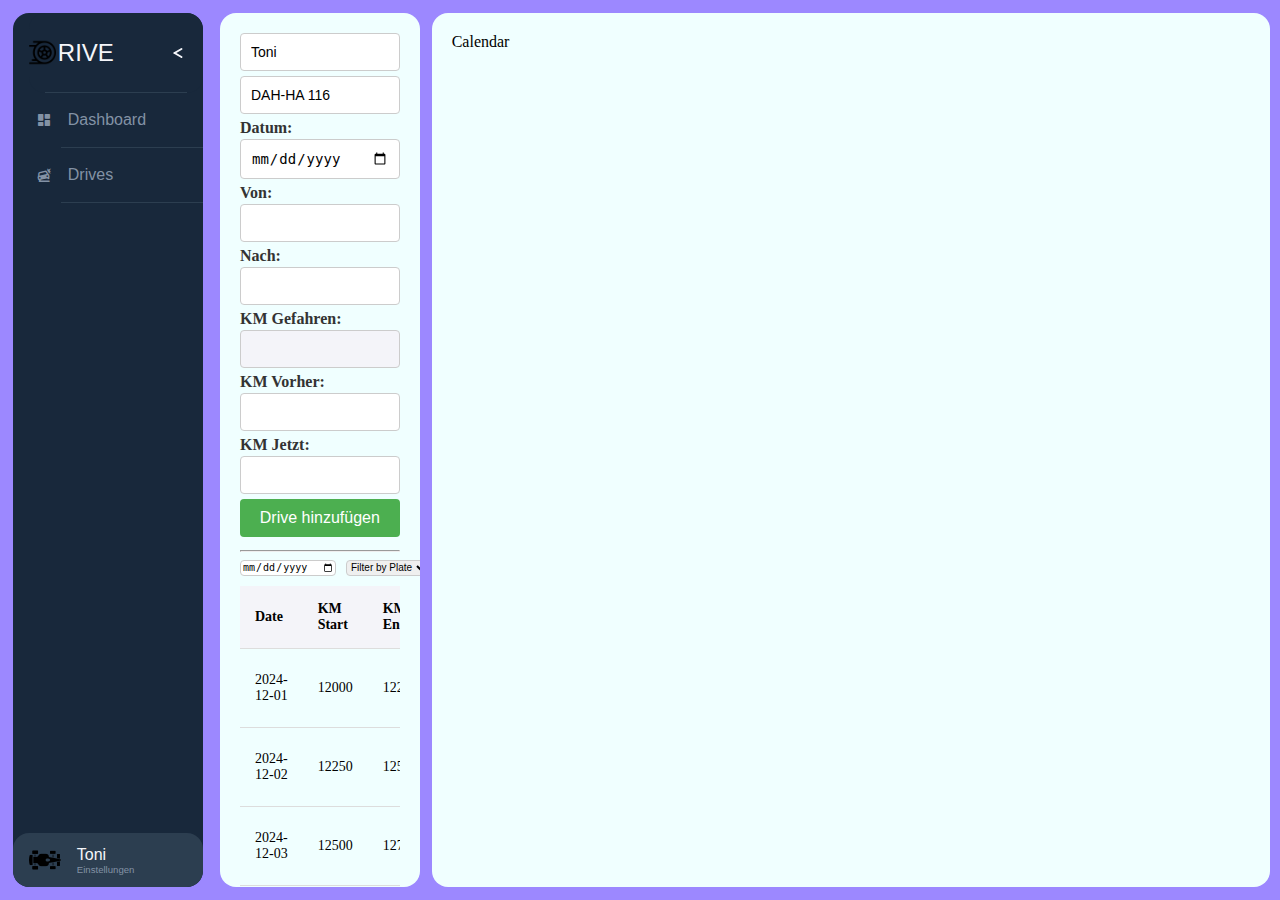
<file: dashboard.html>
<!DOCTYPE html>
<html lang="en">
<head>
    <meta charset="UTF-8">
    <meta name="viewport" content="width=device-width, initial-scale=1.0">
    <link rel="shortcut icon" href="assets/logo.png" type="image/x-icon">
    <link rel="stylesheet" href="css/global.css">
    <link rel="stylesheet" href="css/dashboard.css">
    <link href='https://unpkg.com/boxicons@2.1.4/css/boxicons.min.css' rel='stylesheet'>
    <title>Dashboard - Drive</title>
</head>
<body>
    <div id="nav-bar">
        <input id="nav-toggle" type="checkbox" />
        <div id="nav-header"><a id="nav-title" href="dashboard.html" target="_blank"><img src="assets/racing.png" id="img_logo">RIVE</a>
            <label for="nav-toggle"><span id="nav-toggle-burger"></span></label>
            <hr />
        </div>
        <div id="nav-content">
            <div class="nav-button" onclick="window.location.href = 'dashboard.html';"><i class='bx bxs-dashboard'></i><span>Dashboard</span></div>
            <hr />
            <div class="nav-button" onclick="window.location.href = 'drives.html';"><i class='bx bxs-car-crash'></i><span>Drives</span></div>
            <hr />
            <div id="nav-content-highlight"></div>
        </div>
        <input id="nav-footer-toggle" type="checkbox" />
        <div id="nav-footer">
            <div id="nav-footer-heading" onclick="window.location.href = 'settings.html';">
                <div id="nav-footer-avatar"><img src="assets/logo.png" /></div>
                <div id="nav-footer-titlebox"><a id="nav-footer-title" href="settings.html"
                    >Toni</a><span id="nav-footer-subtitle">Einstellungen</span></div>
                <label for="nav-footer-toggle"><i class="fas fa-caret-up"></i></label>
            </div>
        </div>
    </div>
    <div class="dashboard" id="dashboard">
        <div class="dashboard_settings">
            <form id="add_drive">
                <select id="employee_name">
                    <option value="1">Toni</option>
                    <option value="2">Toni</option>
                </select>
                <select id="car_plate">
                    <option value="1">DAH-HA 116</option>
                </select>
                <label for="date_drive">Datum:</label>
                <input type="date" id="date_drive">
                <label for="addr_start">Von:</label>
                <input type="text" id="addr_start">
                <label for="addr_end">Nach:</label>
                <input type="text" id="addr_end">
                <label for="km_driven">KM Gefahren:</label>
                <input type="number" id="km_driven" disabled>
                <label for="km_before">KM Vorher:</label>
                <input type="number" id="km_before">
                <label for="km_now">KM Jetzt:</label>
                <input type="number" id="km_now">
                <button type="submit">Drive hinzufügen</button>
            </form>
            <hr>
            <div class="previous_drives">
                <div class="list-filter">
                    <input type="date" id="filter-date" placeholder="Filter by Date">
                    <select id="filter-plate">
                        <option value="">Filter by Plate</option>
                        <option value="DAH-HA 116">DAH-HA 116</option>
                        <option value="XYZ-123">XYZ-123</option>
                    </select>
                </div>
                <div class="table-container">
                    <table>
                        <thead>
                            <tr>
                                <th>Date</th>
                                <th>KM Start</th>
                                <th>KM End</th>
                                <th>Plate</th>
                            </tr>
                        </thead>
                        <tbody>
                            <tr>
                                <td>2024-12-01</td>
                                <td>12000</td>
                                <td>12250</td>
                                <td>DAH-HA 116</td>
                            </tr>
                            <tr>
                                <td>2024-12-02</td>
                                <td>12250</td>
                                <td>12500</td>
                                <td>DAH-HA 116</td>
                            </tr>
                            <tr>
                                <td>2024-12-03</td>
                                <td>12500</td>
                                <td>12700</td>
                                <td>DAH-HA 116</td>
                            </tr>
                        </tbody>
                    </table>
                </div>
            </div>
        </div>
        <div class="dashboard_calendar">
            Calendar
        </div>
    </div>
    <script src="js/dashboard.js"></script>
</body>
</html>
</file>
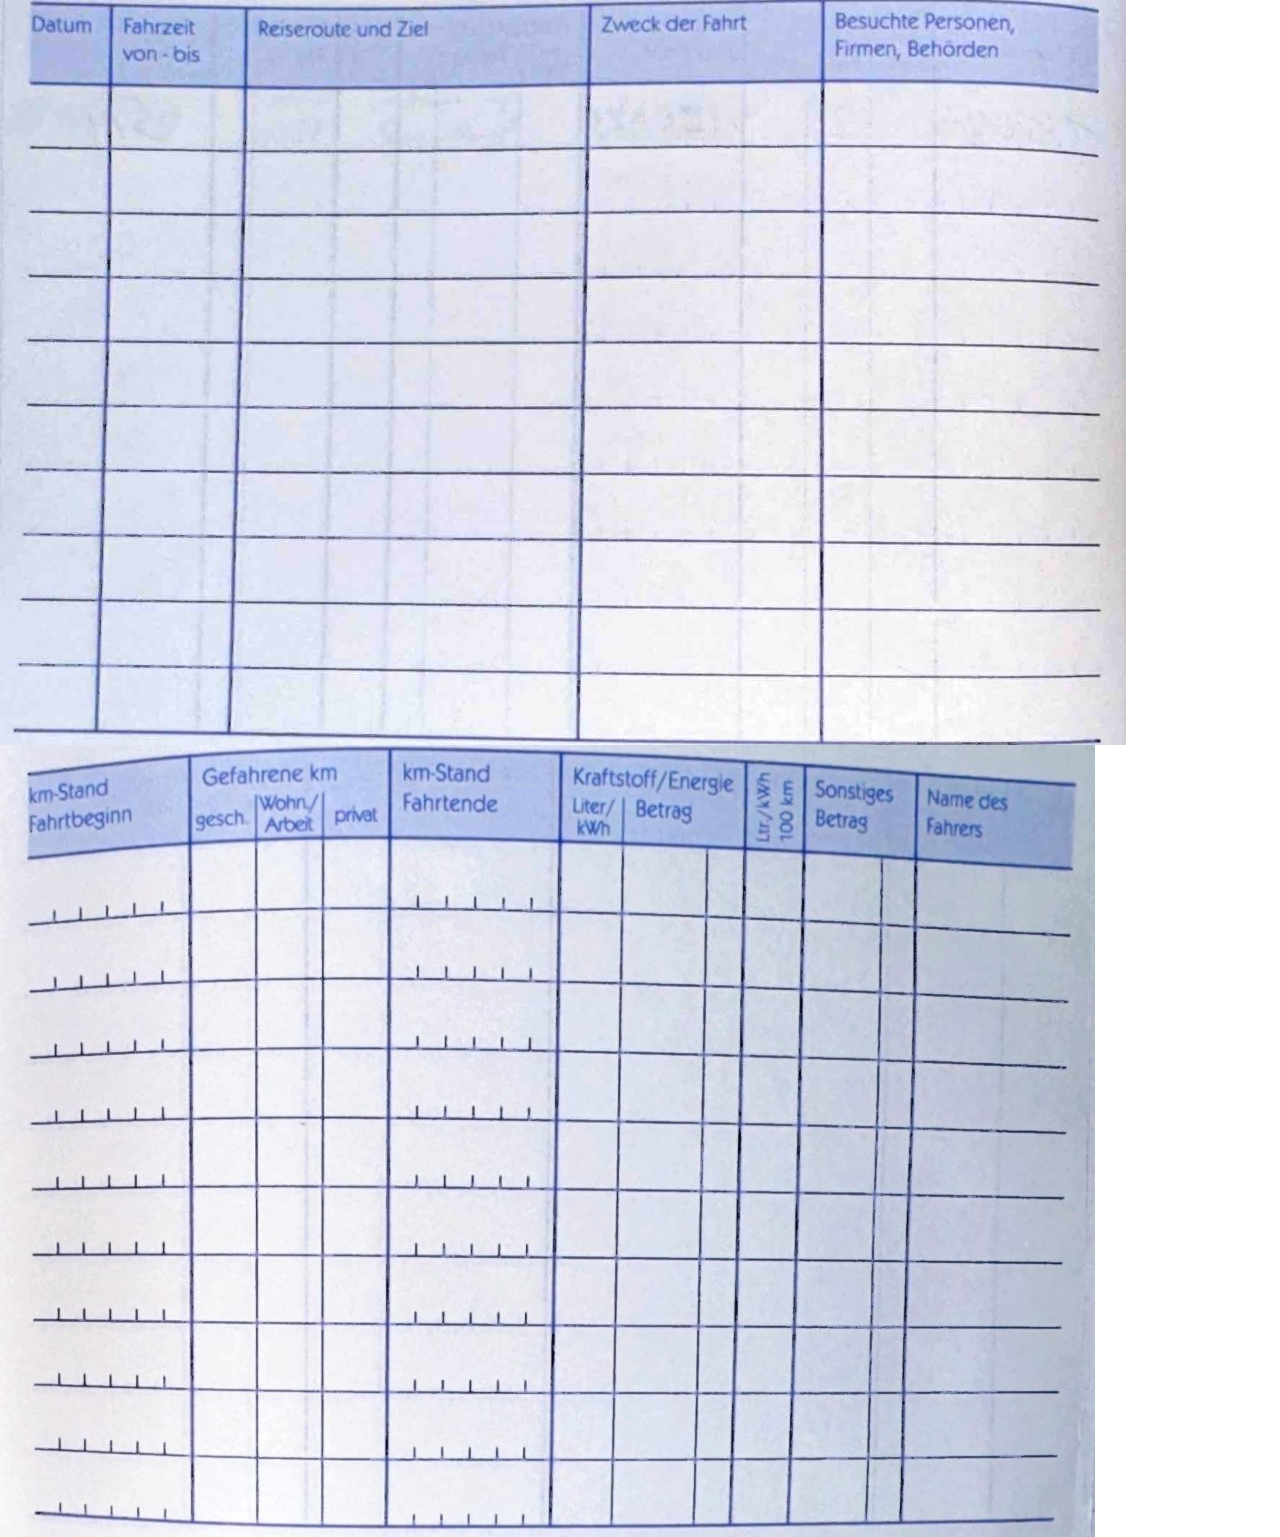
<file: Fahrtenbuch.html>
<!DOCTYPE html
    PUBLIC "-//W3C//DTD XHTML 1.0 Transitional//EN" "http://www.w3.org/TR/xhtml1/DTD/xhtml1-transitional.dtd">
<html xmlns="http://www.w3.org/1999/xhtml" xml:lang="??" lang="??">

<head>
    <meta http-equiv="Content-Type" content="text/html; charset=utf-8" />
    <title>72757328-d6a6-4fe7-8760-a88efa5537d6</title>
    <style type="text/css">
        * {
            margin: 0;
            padding: 0;
            text-indent: 0;
        }
    </style>
</head>

<body>
    <p style="text-indent: 0pt;text-align: left;"><span>
            <table border="0" cellspacing="0" cellpadding="0">
                <tr>
                    <td><img width="1126" height="94"
                            src="[data-uri]" />
                    </td>
                </tr>
                <tr>
                    <td><img width="1126" height="93"
                            src="[data-uri]" />
                    </td>
                </tr>
                <tr>
                    <td><img width="1126" height="186"
                            src="[data-uri]" />
                    </td>
                </tr>
                <tr>
                    <td><img width="1126" height="186"
                            src="[data-uri]" />
                    </td>
                </tr>
                <tr>
                    <td><img width="1126" height="186"
                            src="[data-uri]" />
                    </td>
                </tr>
            </table>
        </span></p>
    <p style="text-indent: 0pt;text-align: left;"><span>
            <table border="0" cellspacing="0" cellpadding="0">
                <tr>
                    <td><img width="1095" height="99"
                            src="[data-uri]" />
                    </td>
                </tr>
                <tr>
                    <td><img width="1095" height="99"
                            src="[data-uri]" />
                    </td>
                </tr>
                <tr>
                    <td><img width="1095" height="99"
                            src="[data-uri]" />
                    </td>
                </tr>
                <tr>
                    <td><img width="1095" height="99"
                            src="[data-uri]" />
                    </td>
                </tr>
                <tr>
                    <td><img width="1095" height="99"
                            src="[data-uri]" />
                    </td>
                </tr>
                <tr>
                    <td><img width="1095" height="99"
                            src="[data-uri]" />
                    </td>
                </tr>
                <tr>
                    <td><img width="1095" height="99"
                            src="[data-uri]" />
                    </td>
                </tr>
                <tr>
                    <td><img width="1095" height="99"
                            src="[data-uri]" />
                    </td>
                </tr>
            </table>
        </span></p>
</body>

</html>
</file>
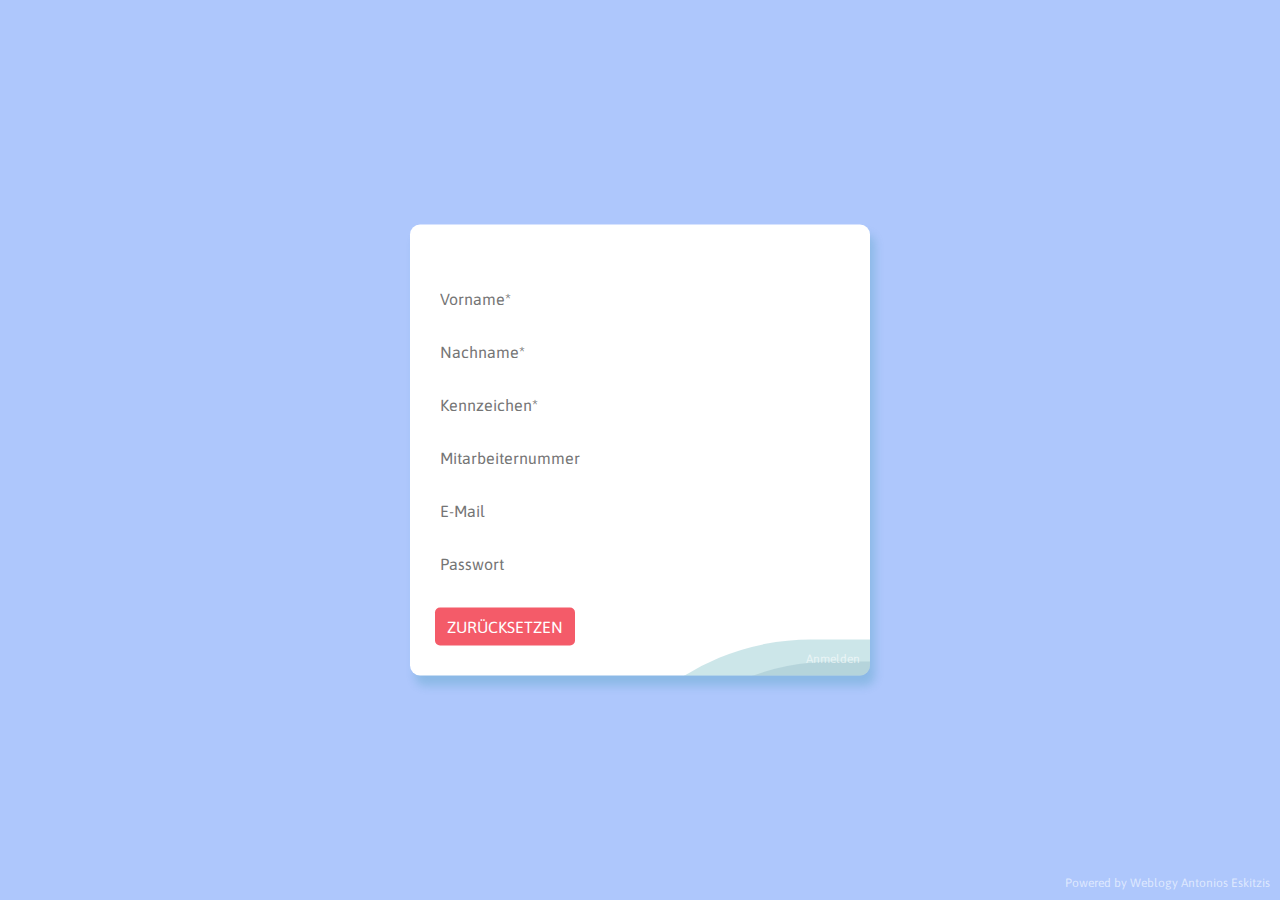
<file: reset_login.html>
<!DOCTYPE html>
<html lang="en">

<head>
    <meta charset="UTF-8">
    <meta name="viewport" content="width=device-width, initial-scale=1.0">
    <link href="https://fonts.googleapis.com/css?family=Asap" rel="stylesheet">
    <link rel="stylesheet" href="css/login.css">
    <link rel="shortcut icon" href="assets/logo.png" type="image/x-icon">
    <title>Reset - Drive</title>
</head>

<body>
    <form class="login">
        <input type="text" placeholder="Vorname*" required>
        <input type="text" placeholder="Nachname*" required>
        <input type="text" placeholder="Kennzeichen*" required>
        <input type="number" placeholder="Mitarbeiternummer" required>
        <input type="email" placeholder="E-Mail">
        <input type="password" placeholder="Passwort">
        <a href="index.html">Anmelden</a>
        <button>Zurücksetzen</button>
    </form>
    <a href="https://weblogy.eu/" target="_blank">Powered by Weblogy Antonios Eskitzis</a>
</body>

</html>
</file>
<file: css/global.css>
:root {
    --background: #9c88ff;
    --navbar-width: 190px;
    --navbar-width-min: 80px;
    --navbar-dark-primary: #18283b;
    --navbar-dark-secondary: #2c3e50;
    --navbar-light-primary: #f5f6fa;
    --navbar-light-secondary: #8392a5;
}

html,
body {
    margin: 0;
    background: var(--background);
}

#nav-toggle:checked~#nav-header {
    width: calc(var(--navbar-width-min) - 16px);
}

#nav-toggle:checked~#nav-content,
#nav-toggle:checked~#nav-footer {
    width: var(--navbar-width-min);
}

#nav-toggle:checked~#nav-header #nav-title {
    opacity: 0;
    pointer-events: none;
    transition: opacity 0.1s;
}

#nav-toggle:checked~#nav-header label[for=nav-toggle] {
    left: calc(50% - 8px);
    transform: translate(-50%);
}

#nav-toggle:checked~#nav-header #nav-toggle-burger {
    background: var(--navbar-light-primary);
}

#nav-toggle:checked~#nav-header #nav-toggle-burger:before,
#nav-toggle:checked~#nav-header #nav-toggle-burger::after {
    width: 16px;
    background: var(--navbar-light-secondary);
    transform: translate(0, 0) rotate(0deg);
}

#nav-toggle:checked~#nav-content .nav-button span {
    opacity: 0;
    transition: opacity 0.1s;
}

#nav-toggle:checked~#nav-content .nav-button .bx {
    min-width: calc(100% - 16px);
}

#nav-toggle:checked~#nav-footer #nav-footer-avatar {
    margin-left: 0;
    left: 50%;
    transform: translate(-50%);
}

#nav-toggle:checked~#nav-footer #nav-footer-titlebox,
#nav-toggle:checked~#nav-footer label[for=nav-footer-toggle] {
    opacity: 0;
    transition: opacity 0.1s;
    pointer-events: none;
}

#nav-bar {
    position: absolute;
    left: 1vw;
    top: 1vw;
    height: calc(100% - 2vw);
    background: var(--navbar-dark-primary);
    border-radius: 16px;
    display: flex;
    flex-direction: column;
    color: var(--navbar-light-primary);
    font-family: Verdana, Geneva, Tahoma, sans-serif;
    overflow: hidden;
    user-select: none;
}

#nav-bar hr {
    margin: 0;
    position: relative;
    left: 16px;
    width: calc(100% - 32px);
    border: none;
    border-top: solid 1px var(--navbar-dark-secondary);
}

#nav-bar a {
    color: inherit;
    text-decoration: inherit;
    display: flex;
    align-items: center;
}

#nav-bar input[type=checkbox] {
    display: none;
}

#nav-header {
    position: relative;
    width: var(--navbar-width);
    left: 16px;
    width: calc(var(--navbar-width) - 16px);
    min-height: 80px;
    background: var(--navbar-dark-primary);
    border-radius: 16px;
    z-index: 2;
    display: flex;
    align-items: center;
    transition: width 0.2s;
}

#nav-header hr {
    position: absolute;
    bottom: 0;
}

#nav-title {
    font-size: 1.5rem;
    transition: opacity 1s;
}

label[for=nav-toggle] {
    position: absolute;
    right: 0;
    width: 3rem;
    height: 100%;
    display: flex;
    align-items: center;
    justify-content: center;
    cursor: pointer;
}

#nav-toggle-burger {
    position: relative;
    width: 16px;
    height: 2px;
    background: var(--navbar-dark-primary);
    border-radius: 99px;
    transition: background 0.2s;
}

#nav-toggle-burger:before,
#nav-toggle-burger:after {
    content: "";
    position: absolute;
    top: -6px;
    width: 10px;
    height: 2px;
    background: var(--navbar-light-primary);
    border-radius: 99px;
    transform: translate(2px, 8px) rotate(30deg);
    transition: 0.2s;
}

#nav-toggle-burger:after {
    top: 6px;
    transform: translate(2px, -8px) rotate(-30deg);
}

#nav-content {
    margin: -16px 0;
    padding: 16px 0;
    position: relative;
    flex: 1;
    width: var(--navbar-width);
    background: var(--navbar-dark-primary);
    box-shadow: 0 0 0 16px var(--navbar-dark-primary);
    direction: rtl;
    overflow-x: hidden;
    transition: width 0.2s;
}

#nav-content::-webkit-scrollbar {
    width: 8px;
    height: 8px;
}

#nav-content::-webkit-scrollbar-thumb {
    border-radius: 99px;
    background-color: #D62929;
}

#nav-content::-webkit-scrollbar-button {
    height: 16px;
}

#nav-content-highlight {
    position: absolute;
    left: 16px;
    top: -70px;
    width: calc(100% - 16px);
    height: 54px;
    background: var(--background);
    background-attachment: fixed;
    border-radius: 16px 0 0 16px;
    transition: top 0.2s;
}

#nav-content-highlight:before,
#nav-content-highlight:after {
    content: "";
    position: absolute;
    right: 0;
    bottom: 100%;
    width: 32px;
    height: 32px;
    border-radius: 50%;
    box-shadow: 16px 16px var(--background);
}

#nav-content-highlight:after {
    top: 100%;
    box-shadow: 16px -16px var(--background);
}

.nav-button {
    position: relative;
    margin-left: 7px;
    height: 54px;
    display: flex;
    align-items: center;
    color: var(--navbar-light-secondary);
    direction: ltr;
    cursor: pointer;
    z-index: 1;
    transition: color 0.2s;
}

.nav-button span {
    transition: opacity 1s;
}

.nav-button .bx {
    transition: min-width 0.2s;
}

.nav-button:nth-of-type(1):hover {
    color: var(--navbar-dark-primary);
}

.nav-button:nth-of-type(1):hover~#nav-content-highlight {
    top: 16px;
}

.nav-button:nth-of-type(2):hover {
    color: var(--navbar-dark-primary);
}

.nav-button:nth-of-type(2):hover~#nav-content-highlight {
    top: 70px;
}

.nav-button:nth-of-type(3):hover {
    color: var(--navbar-dark-primary);
}

.nav-button:nth-of-type(3):hover~#nav-content-highlight {
    top: 124px;
}

.nav-button:nth-of-type(4):hover {
    color: var(--navbar-dark-primary);
}

.nav-button:nth-of-type(4):hover~#nav-content-highlight {
    top: 178px;
}

.nav-button:nth-of-type(5):hover {
    color: var(--navbar-dark-primary);
}

.nav-button:nth-of-type(5):hover~#nav-content-highlight {
    top: 232px;
}

.nav-button:nth-of-type(6):hover {
    color: var(--navbar-dark-primary);
}

.nav-button:nth-of-type(6):hover~#nav-content-highlight {
    top: 286px;
}

.nav-button:nth-of-type(7):hover {
    color: var(--navbar-dark-primary);
}

.nav-button:nth-of-type(7):hover~#nav-content-highlight {
    top: 340px;
}

.nav-button:nth-of-type(8):hover {
    color: var(--navbar-dark-primary);
}

.nav-button:nth-of-type(8):hover~#nav-content-highlight {
    top: 394px;
}

#nav-bar .bx {
    min-width: 3rem;
    text-align: center;
}

#nav-footer {
    position: relative;
    width: var(--navbar-width);
    height: 54px;
    background: var(--navbar-dark-secondary);
    border-radius: 16px;
    display: flex;
    flex-direction: column;
    z-index: 2;
    transition: width 0.2s, height 0.2s;
}

#nav-footer-heading {
    position: relative;
    width: 100%;
    height: 54px;
    display: flex;
    align-items: center;
}

#nav-footer-avatar {
    position: relative;
    margin: 11px 0 11px 16px;
    left: 0;
    width: 32px;
    height: 32px;
    border-radius: 50%;
    overflow: hidden;
    transform: translate(0);
    transition: 0.2s;
}

#nav-footer-avatar img {
    height: 100%;
}

#nav-footer-titlebox {
    position: relative;
    margin-left: 16px;
    width: 10px;
    display: flex;
    flex-direction: column;
    transition: opacity 1s;
}

#nav-footer-subtitle {
    color: var(--navbar-light-secondary);
    font-size: 0.6rem;
}

#nav-toggle:not(:checked)~#nav-footer-toggle:checked+#nav-footer {
    height: 30%;
    min-height: 54px;
}

#nav-toggle:not(:checked)~#nav-footer-toggle:checked+#nav-footer label[for=nav-footer-toggle] {
    transform: rotate(180deg);
}

label[for=nav-footer-toggle] {
    position: absolute;
    right: 0;
    width: 3rem;
    height: 100%;
    display: flex;
    align-items: center;
    cursor: pointer;
    transition: transform 0.2s, opacity 0.2s;
}

#nav-footer-content {
    margin: 0 16px 16px 16px;
    border-top: solid 1px var(--navbar-light-secondary);
    padding: 16px 0;
    color: var(--navbar-light-secondary);
    font-size: 0.8rem;
    overflow: auto;
}

#nav-footer-content::-webkit-scrollbar {
    width: 8px;
    height: 8px;
}

#nav-footer-content::-webkit-scrollbar-thumb {
    border-radius: 99px;
    background-color: #D62929;
}
#img_logo{
    width: 27px;
    height: 27px;
    margin-right: 2px;
}
</file>
<file: css/dashboard.css>
.dashboard {
    display: flex;
    margin-left: calc(var(--navbar-width) + 30px);
    margin-top: 1vw;
    height: calc(100vh - 2vw);
    /* Fixed height based on viewport */
    column-gap: 12px;
    overflow: hidden;
    /* Prevent scrolling on the main dashboard container */
}

.dashboard_settings,
.dashboard_calendar {
    overflow-y: auto;
    /* Allow vertical scrolling within the containers */
    overflow-x: hidden;
    /* Prevent horizontal scrolling */
    flex: 1;
    background-color: azure;
    border-radius: 16px;
    padding: 20px;
}
form label {
    display: block;
    margin-bottom: 2px;
    font-weight: bold;
    color: #333;
}
#calendar {
    height: calc(100vh - 75px);
}

form input,
form select,
form button {
    width: 100%;
    padding: 10px;
    margin-bottom: 5px;
    border: 1px solid #ccc;
    border-radius: 4px;
    box-sizing: border-box;
    font-size: 14px;
}

form input:disabled {
    background-color: #f4f4f9;
    color: #aaa;
    cursor: not-allowed;
}

form select {
    appearance: none;
    background: #fff;
    cursor: pointer;
}

form button {
    background-color: #4CAF50;
    color: white;
    border: none;
    cursor: pointer;
    font-size: 16px;
    transition: background-color 0.3s ease;
}

form button:hover {
    background-color: #45a049;
}

form button:active {
    background-color: #3e8e41;
}

@media (max-width: 480px) {
    form {
        padding: 15px;
    }

    form input,
    form select,
    form button {
        font-size: 12px;
        padding: 8px;
    }
}

.dashboard_calendar {
    flex: 5;
    /* Larger size relative to settings */
    margin-right: 10px;
}

/* Styling for the table and filter area */
.list-filter {
    display: flex;
    gap: 10px;
}

.list-filter input,
.list-filter select {
    flex: 1;
    border: 1px solid #ccc;
    border-radius: 4px;
    font-size: 10px;
    box-sizing: border-box;
}

.table-container {
    height: 100%;
    /* Use full height of the container */
    overflow-y: auto;
    /* Enable vertical scrolling */
    overflow-x: auto;
    /* Enable horizontal scrolling */
}

table {
    border-collapse: collapse;
    margin-top: 10px;
    width: 100%;
    /* Ensure the table spans the container */
}

table th,
table td {
    padding: 15px;
    text-align: left;
    font-size: 14px;
    border-bottom: 1px solid #ddd;
}

table th {
    background-color: #f4f4f9;
    font-weight: bold;
}

table tr:hover {
    background-color: #f9f9f9;
}

/* Responsive adjustments */
@media (max-width: 480px) {
    .list-filter {
        flex-direction: column;
        gap: 10px;
    }

    .list-filter input,
    .list-filter select {
        width: 100%;
    }

    form input,
    form select,
    form button {
        font-size: 12px;
        padding: 8px;
    }
}
 .modal {
     display: none;
     /* Hidden by default */
     position: fixed;
     z-index: 999;
     left: 0;
     top: 0;
     width: 100%;
     height: 100%;
     overflow: auto;
     background-color: rgba(0, 0, 0, 0.4);
     padding-top: 60px;
    align-content: center;
 }

 .modal-content {
     background-color: #fefefe;
     margin: 5% auto;
     padding: 20px;
     border: 1px solid #888;
     width: 20%;
 }

 .close {
     color: #aaa;
     float: right;
     font-size: 28px;
     font-weight: bold;
 }

 .close:hover,
 .close:focus {
     color: black;
     text-decoration: none;
     cursor: pointer;
 }
</file>
<file: css/login.css>
body {
    background-color: #aec7fc;
    font-family: "Asap", sans-serif;
}

.login {
    overflow: hidden;
    background-color: white;
    padding: 40px 30px 30px 30px;
    border-radius: 10px;
    position: absolute;
    top: 50%;
    left: 50%;
    width: 400px;
    -webkit-transform: translate(-50%, -50%);
    -moz-transform: translate(-50%, -50%);
    -ms-transform: translate(-50%, -50%);
    -o-transform: translate(-50%, -50%);
    transform: translate(-50%, -50%);
    -webkit-transition: -webkit-transform 300ms, box-shadow 300ms;
    -moz-transition: -moz-transform 300ms, box-shadow 300ms;
    transition: transform 300ms, box-shadow 300ms;
    box-shadow: 5px 10px 10px rgba(2, 128, 144, 0.2);
}

.login::before,
.login::after {
    content: "";
    position: absolute;
    width: 600px;
    height: 600px;
    border-top-left-radius: 40%;
    border-top-right-radius: 45%;
    border-bottom-left-radius: 35%;
    border-bottom-right-radius: 40%;
    z-index: -1;
}

.login::before {
    left: 40%;
    bottom: -130%;
    background-color: rgba(69, 105, 144, 0.15);
    -webkit-animation: wawes 6s infinite linear;
    -moz-animation: wawes 6s infinite linear;
    animation: wawes 6s infinite linear;
}

.login::after {
    left: 35%;
    bottom: -125%;
    background-color: rgba(2, 128, 144, 0.2);
    -webkit-animation: wawes 7s infinite;
    -moz-animation: wawes 7s infinite;
    animation: wawes 7s infinite;
}

.login>input {
    font-family: "Asap", sans-serif;
    display: block;
    border-radius: 5px;
    font-size: 16px;
    background: white;
    width: 100%;
    border: 0;
    padding: 10px 10px;
    margin: 15px -10px;
}

.login>button {
    font-family: "Asap", sans-serif;
    cursor: pointer;
    color: #fff;
    font-size: 16px;
    text-transform: uppercase;
    width: 140px;
    border: 0;
    padding: 10px 0;
    margin-top: 10px;
    margin-left: -5px;
    border-radius: 5px;
    background-color: #f45b69;
    -webkit-transition: background-color 300ms;
    -moz-transition: background-color 300ms;
    transition: background-color 300ms;
}

.login>button:hover {
    background-color: #f24353;
}

@-webkit-keyframes wawes {
    from {
        -webkit-transform: rotate(0);
    }

    to {
        -webkit-transform: rotate(360deg);
    }
}

@-moz-keyframes wawes {
    from {
        -moz-transform: rotate(0);
    }

    to {
        -moz-transform: rotate(360deg);
    }
}

@keyframes wawes {
    from {
        -webkit-transform: rotate(0);
        -moz-transform: rotate(0);
        -ms-transform: rotate(0);
        -o-transform: rotate(0);
        transform: rotate(0);
    }

    to {
        -webkit-transform: rotate(360deg);
        -moz-transform: rotate(360deg);
        -ms-transform: rotate(360deg);
        -o-transform: rotate(360deg);
        transform: rotate(360deg);
    }
}

a {
    text-decoration: none;
    color: rgba(255, 255, 255, 0.6);
    position: absolute;
    right: 10px;
    bottom: 10px;
    font-size: 12px;
}
</file>
